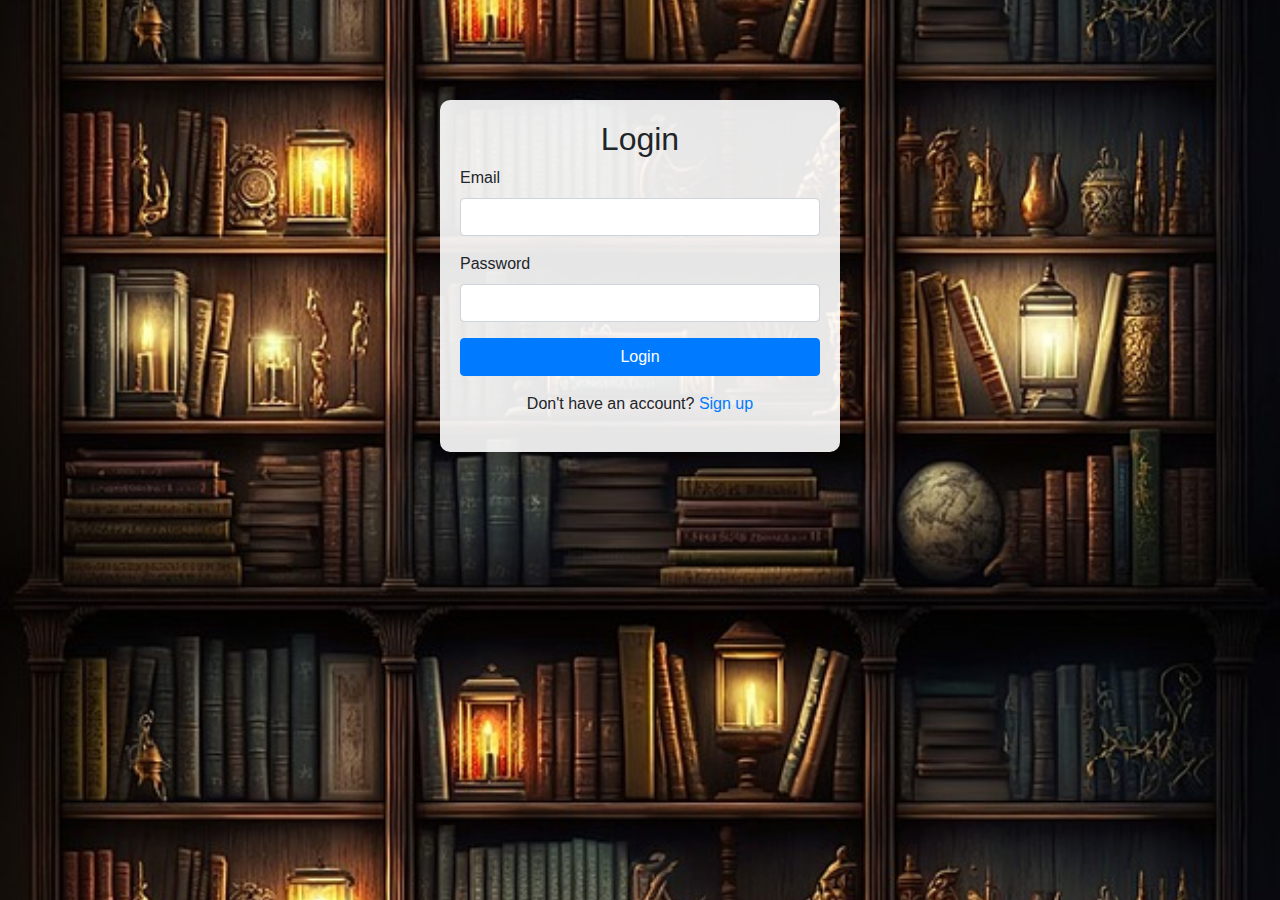
<file: index.html>
<!DOCTYPE html>
<html lang="en">
<head>
  <meta charset="UTF-8">
  <meta name="viewport" content="width=device-width, initial-scale=1.0">
  <title>Bookshelf App</title>
  <script>
    // Redirect to login page on load
    window.location.href = 'login.html';
  </script>
</head>
<body>
  <!-- Fallback message if redirection does not work -->
  <p>If you are not redirected automatically, <a href="login.html">click here</a>.</p>
</body>
</html>
</file>
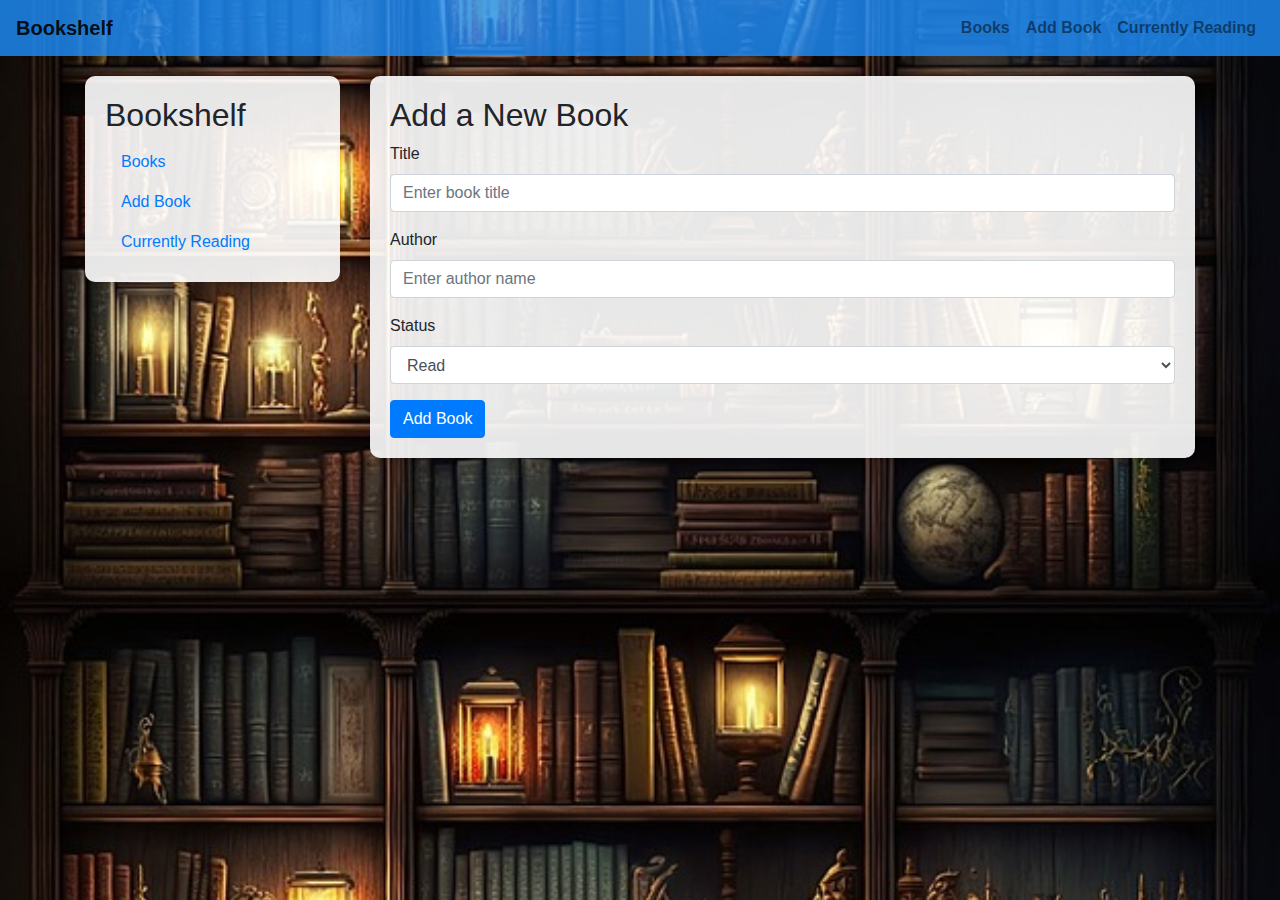
<file: add-book.html>
<!DOCTYPE html>
<html lang="en">
<head>
  <meta charset="UTF-8">
  <meta name="viewport" content="width=device-width, initial-scale=1.0">
  <title>Add Book - Bookshelf App</title>
  <link href="https://stackpath.bootstrapcdn.com/bootstrap/4.5.2/css/bootstrap.min.css" rel="stylesheet">
  <script src="https://code.jquery.com/jquery-3.5.1.min.js"></script>
  <script src="https://stackpath.bootstrapcdn.com/bootstrap/4.5.2/js/bootstrap.min.js"></script>
  <style>
    body {
      background-image: url('background.jpg');
      background-size: cover;
      background-position: center;
      font-family: 'Roboto', sans-serif;
    }
    .navbar {
      background: rgba(30, 144, 255, 0.8);
    }
    .navbar a {
      color: white;
      font-weight: bold;
    }
    .sidebar {
      background: rgba(255, 255, 255, 0.9);
      padding: 20px;
      border-radius: 10px;
      box-shadow: 0 2px 4px rgba(0, 0, 0, 0.1);
      margin-top: 20px;
    }
    .main-content {
      background: rgba(255, 255, 255, 0.9);
      padding: 20px;
      border-radius: 10px;
      box-shadow: 0 2px 4px rgba(0, 0, 0, 0.1);
      margin-top: 20px;
    }
    @media (max-width: 768px) {
  .navbar-brand, .navbar-nav .nav-link {
    font-size: 14px;
  }
  .form-container {
    margin-top: 20px;
    padding: 20px;
  }
  .sidebar {
    margin-top: 10px;
    padding: 15px;
  }
  .main-content {
    margin-top: 10px;
    padding: 15px;
  }
}

@media (max-width: 576px) {
  .navbar-brand, .navbar-nav .nav-link {
    font-size: 12px;
  }
  .form-container {
    padding: 15px;
  }
  .sidebar {
    padding: 10px;
  }
  .main-content {
    padding: 10px;
  }
}

  </style>
</head>
<body>
  <header>
    <nav class="navbar navbar-expand-lg navbar-light">
      <a class="navbar-brand" href="index.html">Bookshelf</a>
      <div class="collapse navbar-collapse" id="navbarNav">
        <ul class="navbar-nav ml-auto">
          <li class="nav-item">
            <a class="nav-link" href="books.html">Books</a>
          </li>
          <li class="nav-item">
            <a class="nav-link" href="add-book.html">Add Book</a>
          </li>
          <li class="nav-item">
            <a class="nav-link" href="currently-reading.html">Currently Reading</a>
          </li>
        </ul>
      </div>
    </nav>
  </header>

  <div class="container">
    <div class="row">
      <div class="col-md-3">
        <div class="sidebar">
          <h2>Bookshelf</h2>
          <ul class="nav flex-column">
            <li class="nav-item">
              <a class="nav-link" href="books.html">Books</a>
            </li>
            <li class="nav-item">
              <a class="nav-link" href="add-book.html">Add Book</a>
            </li>
            <li class="nav-item">
              <a class="nav-link" href="currently-reading.html">Currently Reading</a>
            </li>
          </ul>
        </div>
      </div>
      <div class="col-md-9">
        <div class="main-content">
          <h2>Add a New Book</h2>
          <form id="add-book-form">
            <div class="form-group">
              <label for="title">Title</label>
              <input type="text" class="form-control" id="title" placeholder="Enter book title">
            </div>
            <div class="form-group">
              <label for="author">Author</label>
              <input type="text" class="form-control" id="author" placeholder="Enter author name">
            </div>
            <div class="form-group">
              <label for="status">Status</label>
              <select class="form-control" id="status">
                <option>Read</option>
                <option>Currently Reading</option>
                <option>Want to Read</option>
              </select>
            </div>
            <button type="submit" class="btn btn-primary">Add Book</button>
          </form>
        </div>
      </div>
    </div>
  </div>

  <script>
    const books = JSON.parse(localStorage.getItem('books')) || [];

    $('#add-book-form').on('submit', function(e) {
      e.preventDefault();
      const title = $('#title').val();
      const author = $('#author').val();
      const status = $('#status').val();

      if (title && author) {
        const newBook = { title, author, status };
        books.push(newBook);
        localStorage.setItem('books', JSON.stringify(books));
        alert('Book added successfully!');
        window.location.href = 'books.html';
      } else {
        alert('Please fill out all fields.');
      }
    });
  </script>
</body>
</html
</file>
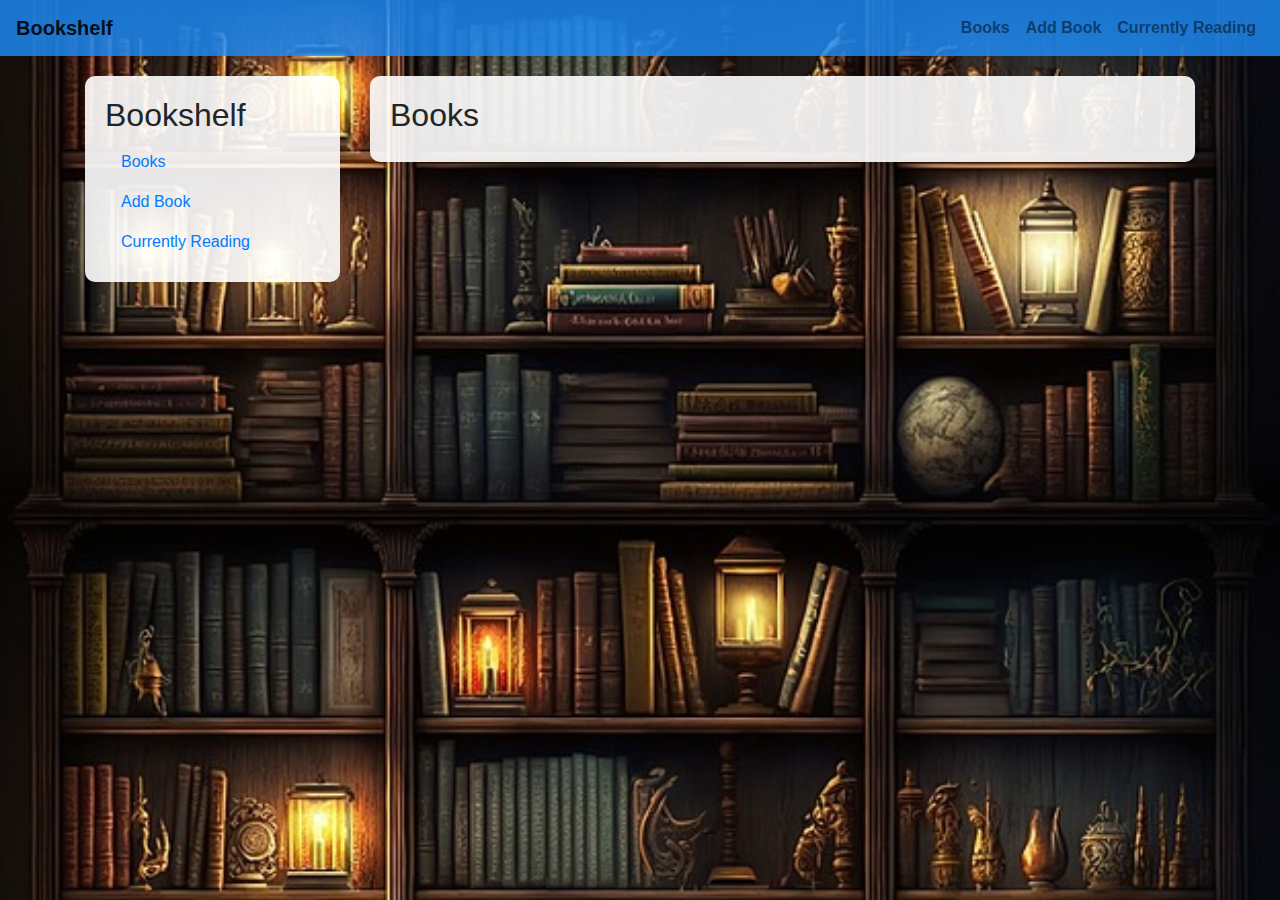
<file: books.html>
<!DOCTYPE html>
<html lang="en">
<head>
  <meta charset="UTF-8">
  <meta name="viewport" content="width=device-width, initial-scale=1.0">
  <title>Books - Bookshelf App</title>
  <link href="https://stackpath.bootstrapcdn.com/bootstrap/4.5.2/css/bootstrap.min.css" rel="stylesheet">
  <script src="https://code.jquery.com/jquery-3.5.1.min.js"></script>
  <script src="https://stackpath.bootstrapcdn.com/bootstrap/4.5.2/js/bootstrap.min.js"></script>
  <style>
    body {
      background-image: url('background.jpg');
      background-size: cover;
      background-position: center;
      font-family: 'Roboto', sans-serif;
    }
    .navbar {
      background: rgba(30, 144, 255, 0.8);
    }
    .navbar a {
      color: white;
      font-weight: bold;
    }
    .sidebar {
      background: rgba(255, 255, 255, 0.9);
      padding: 20px;
      border-radius: 10px;
      box-shadow: 0 2px 4px rgba(0, 0, 0, 0.1);
      margin-top: 20px;
    }
    .main-content {
      background: rgba(255, 255, 255, 0.9);
      padding: 20px;
      border-radius: 10px;
      box-shadow: 0 2px 4px rgba(0, 0, 0, 0.1);
      margin-top: 20px;
    }
    .book-item {
      margin-bottom: 20px;
    }
    @media (max-width: 768px) {
  .navbar-brand, .navbar-nav .nav-link {
    font-size: 14px;
  }
  .form-container {
    margin-top: 20px;
    padding: 20px;
  }
  .sidebar {
    margin-top: 10px;
    padding: 15px;
  }
  .main-content {
    margin-top: 10px;
    padding: 15px;
  }
}

@media (max-width: 576px) {
  .navbar-brand, .navbar-nav .nav-link {
    font-size: 12px;
  }
  .form-container {
    padding: 15px;
  }
  .sidebar {
    padding: 10px;
  }
  .main-content {
    padding: 10px;
  }
}

  </style>
</head>
<body>
  <header>
    <nav class="navbar navbar-expand-lg navbar-light">
      <a class="navbar-brand" href="index.html">Bookshelf</a>
      <div class="collapse navbar-collapse" id="navbarNav">
        <ul class="navbar-nav ml-auto">
          <li class="nav-item">
            <a class="nav-link" href="books.html">Books</a>
          </li>
          <li class="nav-item">
            <a class="nav-link" href="add-book.html">Add Book</a>
          </li>
          <li class="nav-item">
            <a class="nav-link" href="currently-reading.html">Currently Reading</a>
          </li>
        </ul>
      </div>
    </nav>
  </header>

  <div class="container">
    <div class="row">
      <div class="col-md-3">
        <div class="sidebar">
          <h2>Bookshelf</h2>
          <ul class="nav flex-column">
            <li class="nav-item">
              <a class="nav-link" href="books.html">Books</a>
            </li>
            <li class="nav-item">
              <a class="nav-link" href="add-book.html">Add Book</a>
            </li>
            <li class="nav-item">
              <a class="nav-link" href="currently-reading.html">Currently Reading</a>
            </li>
          </ul>
        </div>
      </div>
      <div class="col-md-9">
        <div class="main-content">
          <h2>Books</h2>
          <div id="book-list">
            <!-- Books will be rendered here -->
          </div>
        </div>
      </div>
    </div>
  </div>

  <script>
    const books = JSON.parse(localStorage.getItem('books')) || [];

    function renderBooks() {
      const bookList = $('#book-list');
      bookList.empty();
      books.forEach(book => {
        bookList.append(`
          <div class="book-item">
            <h3>${book.title}</h3>
            <p><strong>Author:</strong> ${book.author}</p>
            <p><strong>Status:</strong> ${book.status}</p>
          </div>
        `);
      });
    }

    // Initial rendering of books
    renderBooks();
  </script>
</body>
</html>
</file>
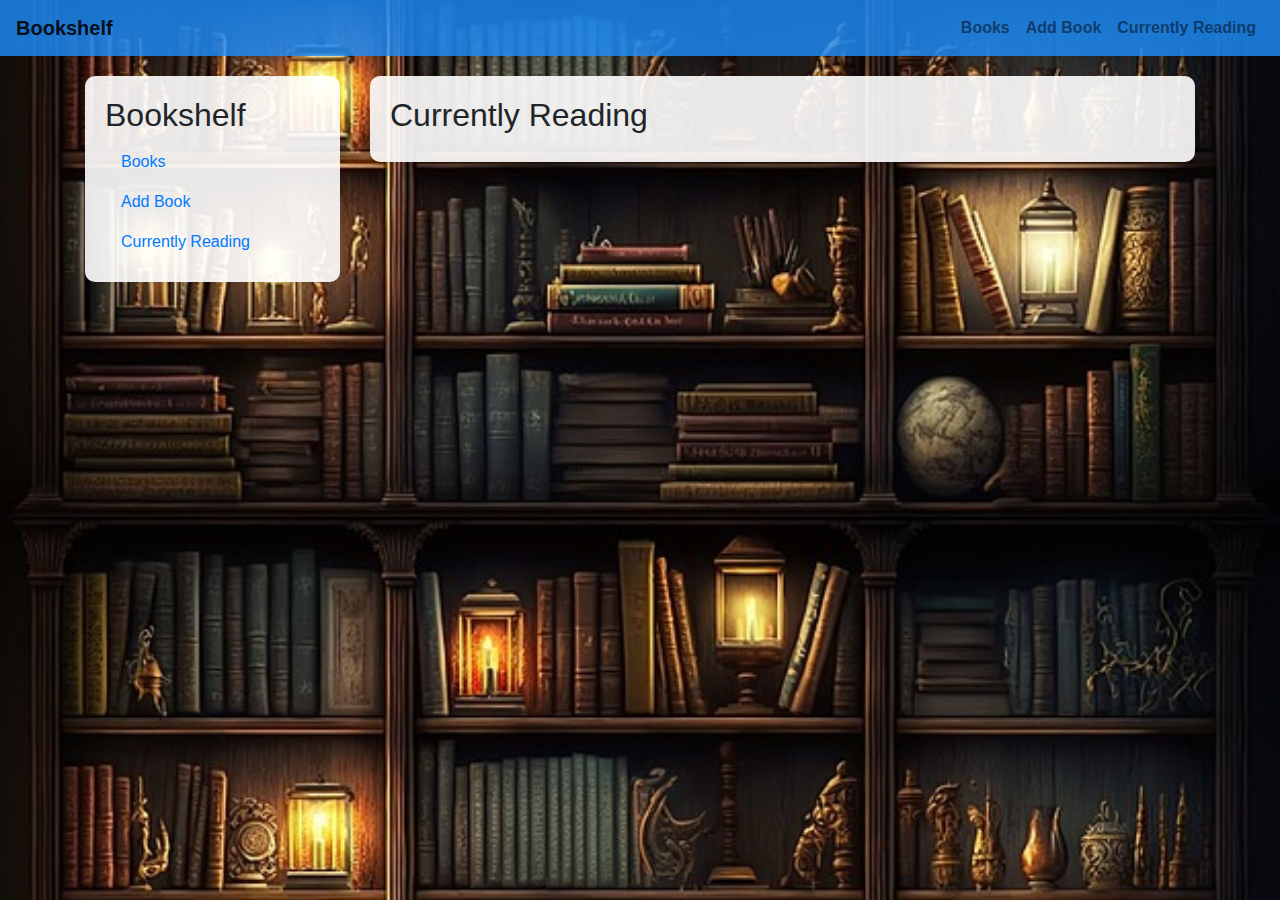
<file: currently-reading.html>
<!DOCTYPE html>
<html lang="en">
<head>
  <meta charset="UTF-8">
  <meta name="viewport" content="width=device-width, initial-scale=1.0">
  <title>Currently Reading - Bookshelf App</title>
  <link href="https://stackpath.bootstrapcdn.com/bootstrap/4.5.2/css/bootstrap.min.css" rel="stylesheet">
  <script src="https://code.jquery.com/jquery-3.5.1.min.js"></script>
  <script src="https://stackpath.bootstrapcdn.com/bootstrap/4.5.2/js/bootstrap.min.js"></script>
  <style>
    body {
      background-image: url('background.jpg');
      background-size: cover;
      background-position: center;
      font-family: 'Roboto', sans-serif;
    }
    .navbar {
      background: rgba(30, 144, 255, 0.8);
    }
    .navbar a {
      color: white;
      font-weight: bold;
    }
    .sidebar {
      background: rgba(255, 255, 255, 0.9);
      padding: 20px;
      border-radius: 10px;
      box-shadow: 0 2px 4px rgba(0, 0, 0, 0.1);
      margin-top: 20px;
    }
    .main-content {
      background: rgba(255, 255, 255, 0.9);
      padding: 20px;
      border-radius: 10px;
      box-shadow: 0 2px 4px rgba(0, 0, 0, 0.1);
      margin-top: 20px;
    }
    .book-item {
      margin-bottom: 20px;
    }
    @media (max-width: 768px) {
  .navbar-brand, .navbar-nav .nav-link {
    font-size: 14px;
  }
  .form-container {
    margin-top: 20px;
    padding: 20px;
  }
  .sidebar {
    margin-top: 10px;
    padding: 15px;
  }
  .main-content {
    margin-top: 10px;
    padding: 15px;
  }
}

@media (max-width: 576px) {
  .navbar-brand, .navbar-nav .nav-link {
    font-size: 12px;
  }
  .form-container {
    padding: 15px;
  }
  .sidebar {
    padding: 10px;
  }
  .main-content {
    padding: 10px;
  }
}

  </style>
</head>
<body>
  <header>
    <nav class="navbar navbar-expand-lg navbar-light">
      <a class="navbar-brand" href="index.html">Bookshelf</a>
      <div class="collapse navbar-collapse" id="navbarNav">
        <ul class="navbar-nav ml-auto">
          <li class="nav-item">
            <a class="nav-link" href="books.html">Books</a>
          </li>
          <li class="nav-item">
            <a class="nav-link" href="add-book.html">Add Book</a>
          </li>
          <li class="nav-item">
            <a class="nav-link" href="currently-reading.html">Currently Reading</a>
          </li>
        </ul>
      </div>
    </nav>
  </header>

  <div class="container">
    <div class="row">
      <div class="col-md-3">
        <div class="sidebar">
          <h2>Bookshelf</h2>
          <ul class="nav flex-column">
            <li class="nav-item">
              <a class="nav-link" href="books.html">Books</a>
            </li>
            <li class="nav-item">
              <a class="nav-link" href="add-book.html">Add Book</a>
            </li>
            <li class="nav-item">
              <a class="nav-link" href="currently-reading.html">Currently Reading</a>
            </li>
          </ul>
        </div>
      </div>
      <div class="col-md-9">
        <div class="main-content">
          <h2>Currently Reading</h2>
          <div id="currently-reading-list">
            <!-- Books will be rendered here -->
          </div>
        </div>
      </div>
    </div>
  </div>

  <script>
    const books = JSON.parse(localStorage.getItem('books')) || [];

    function renderCurrentlyReadingBooks() {
      const currentlyReadingList = $('#currently-reading-list');
      currentlyReadingList.empty();
      const currentlyReadingBooks = books.filter(book => book.status === 'Currently Reading');
      currentlyReadingBooks.forEach(book => {
        currentlyReadingList.append(`
          <div class="book-item">
            <h3>${book.title}</h3>
            <p><strong>Author:</strong> ${book.author}</p>
          </div>
        `);
      });
    }

    // Initial rendering of currently reading books
    renderCurrentlyReadingBooks();
  </script>
</body>
</html>
</file>
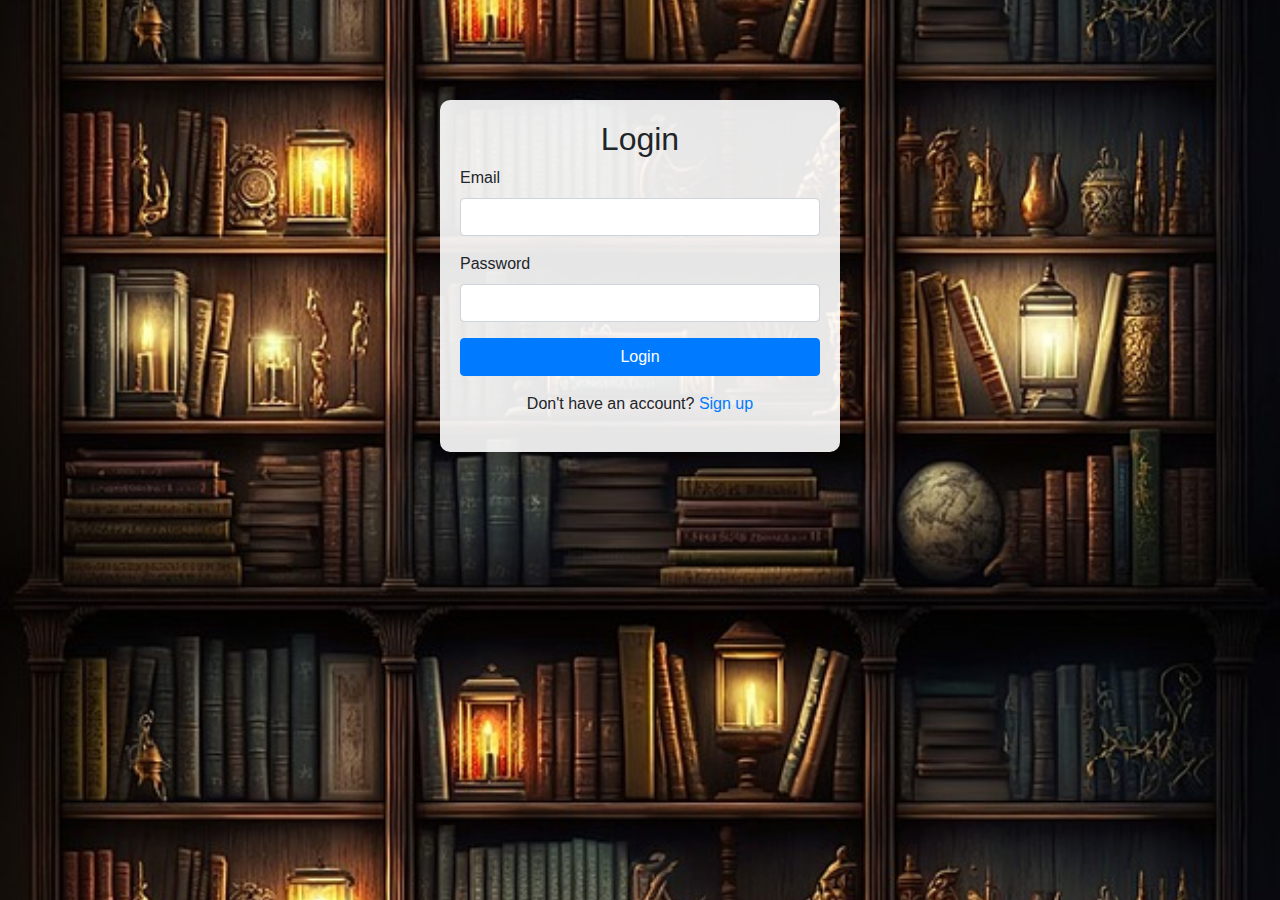
<file: login.html>
<!DOCTYPE html>
<html lang="en">
<head>
  <meta charset="UTF-8">
  <meta name="viewport" content="width=device-width, initial-scale=1.0">
  <title>Login - Bookshelf App</title>
  <link href="https://stackpath.bootstrapcdn.com/bootstrap/4.5.2/css/bootstrap.min.css" rel="stylesheet">
  <style>
    body {
      background-image: url('background.jpg');
      background-size: cover;
      background-position: center;
      font-family: 'Roboto', sans-serif;
    }
    .container {
      margin-top: 100px;
      max-width: 400px;
      background: rgba(255, 255, 255, 0.9);
      padding: 20px;
      border-radius: 10px;
      box-shadow: 0 2px 4px rgba(0, 0, 0, 0.1);
    }
  </style>
</head>
<body>
  <div class="container">
    <h2 class="text-center">Login</h2>
    <form id="login-form">
      <div class="form-group">
        <label for="email">Email</label>
        <input type="email" class="form-control" id="email" required>
      </div>
      <div class="form-group">
        <label for="password">Password</label>
        <input type="password" class="form-control" id="password" required>
      </div>
      <button type="submit" class="btn btn-primary btn-block">Login</button>
    </form>
    <p class="text-center mt-3">
      Don't have an account? <a href="signup.html">Sign up</a>
    </p>
  </div>

  <script>
    document.getElementById('login-form').addEventListener('submit', function(e) {
      e.preventDefault();
      const email = document.getElementById('email').value;
      const password = document.getElementById('password').value;
      
      // Simulate successful login
      alert('Login successful!');
      window.location.href = 'books.html';
    });
  </script>
</body>
</html>
</file>
